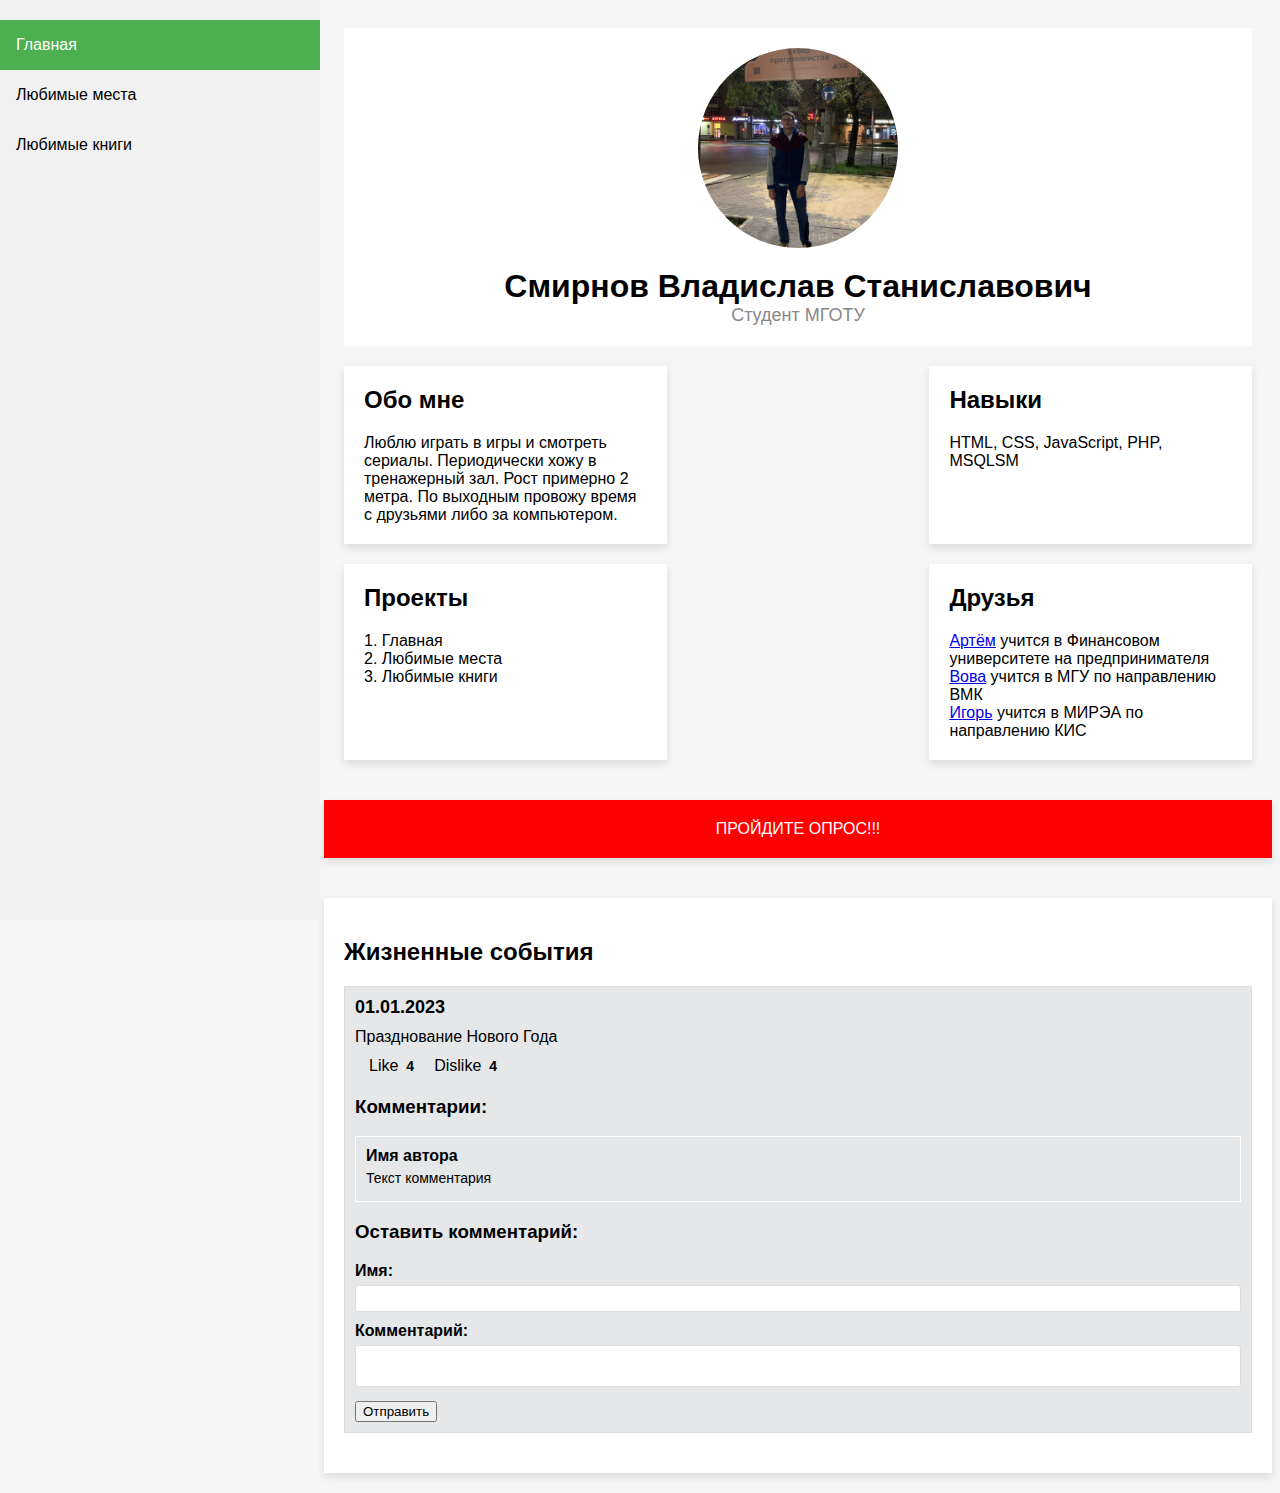
<file: zadanie1/index.html>
<!DOCTYPE html>
<html>
  <head>
    <meta charset="UTF-8">
    <title>Личная страница</title>
    <link rel="stylesheet" href="styles.css">
  </head>
  <body>
    <div class="side-nav">
        <a href="/zadanie1v2/index.html" class="active">Главная</a>
        <a href="/zadanie2/index.html">Любимые места</a>
        <a href="/zadanie3/index.html">Любимые книги</a>
    </div>
    
    <div class="main">
        <div class="profile-header">
            <img style="float: left;" src="images/square.png" alt="Profile picture">
            <h1>Смирнов Владислав Станиславович</h1>
            <p>Студент МГОТУ</p>
        </div>
        <div class="profile-body">
            <div class="aboutme">
                <h2>Обо мне</h2>
                <p>Люблю играть в игры и смотреть сериалы. Периодически хожу в тренажерный зал. Рост примерно 2 метра. По выходным провожу время с друзьями либо за компьютером. </p>
            </div>
            <div>
                <h2>Навыки</h2>
                <p>HTML, CSS, JavaScript, PHP, MSQLSM</p>
            </div>
            <div>
                <h2>Проекты</h2>
                <p>1. Главная<br>2. Любимые места<br>3. Любимые книги</p>
            </div>
            <div>
                <h2>Друзья</h2>
                <p><a href="https://vk.com/rocksabbat">Артём</a> учится в Финансовом университете на предпринимателя<br><a href="https://vk.com/montajnikvisotnic">Вова</a> учится в МГУ по направлению ВМК<br><a href="https://vk.com/chukarin2014">Игорь</a> учится в МИРЭА по направлению КИС</p>
            </div>
        </div>
    </div>
    

    <div class="modal">
        <div class="modal-content">
          <span class="close">&times;</span>
          <form id="quiz-form">
            <h3>Кто проживает на дне океана?</h3>
            <div class="answer-container" id="answ-container1" style="background-color: none; width: 300px;">
              <label>
                <input type="radio" name="q1" value="a" onClick=" disableRadioButtonsBlock (name); changeColorAnswCont1('g')"> Спанч Боб Сквэр Пэнтс
              </label>
              <label>
                <input type="radio" name="q1" value="b" onClick="disableRadioButtonsBlock (name); changeColorAnswCont1('r')"> Кик Бутовски
              </label>
              <label>
                <input type="radio" name="q1" value="c" onClick="disableRadioButtonsBlock (name); changeColorAnswCont1('r')"> Финис и Ферб
              </label>
            </div>
      
            <h3>А, И, Б сидели на трубе. А упала. Б пропала. Кто остался на трубе?</h3>
            <div class="answer-container" id="answ-container2" style="background-color: none; width: 300px;">
              <label>
                <input type="radio" name="q2" value="a" onClick=" disableRadioButtonsBlock (name); changeColorAnswCont2('r')"> А
              </label>
              <label>
                <input type="radio" name="q2" value="b" onClick=" disableRadioButtonsBlock (name); changeColorAnswCont2('g')"> И
              </label>
              <label>
                <input type="radio" name="q2" value="c" onClick="disableRadioButtonsBlock (name); changeColorAnswCont2('r')"> Б
              </label>
            </div>
      
            <h3>Вам нравится этот опрос?</h3>
            <div class="answer-container" id="answ-container3" style="background-color: none; width: 300px;">
              <label>
                <input type="radio" name="q3" value="a" onClick="disableRadioButtonsBlock (name); changeColorAnswCont3('r')"> Нет
              </label>
              <label>
                <input type="radio" name="q3" value="b" onClick="disableRadioButtonsBlock (name); changeColorAnswCont3('r')"> Да
              </label>
              <label>
                <input type="radio" name="q3" value="c" onClick="disableRadioButtonsBlock (name); changeColorAnswCont3('g')"> Очень
              </label>
            </div>
      
            <br>
            <button id="submitButton" type="submit">Проверить результат</button>
            <button id="resetButton" type="reset" class="retry" disabled="true">Еще разок?</button>
          </form>
          
        </div>
    </div>

    <section class="trigger-modalwin">
      <button id="modalbutton" onclick="showModalWin()">ПРОЙДИТЕ ОПРОС!!!</button>
    </section>

    <section class="events-section">
        <h2>Жизненные события</h2>
        <ul class="event-list">
          <li class="event" id="event1">
            <div class="event-date">01.01.2023</div>
            <div class="event-description">Празднование Нового Года</div>
            <div class="event-actions">
              <div class="like-dislike">
                <div class="like">
                <button class="like-btn">
                  <i class="fa fa-thumbs-up"></i> Like
                  <span class="like-count"></span>
                </button>
                </div>
                <div class="dislike">
                <button class="dislike-btn">
                  <i class="fa fa-thumbs-down"></i> Dislike
                  <span class="dislike-count"></span>
                </button>
                </div>
              </div>
            </div>
            <div class="comments">
              <h3>Комментарии:</h3>
              <ul class="comment-list">
                <li class="comment">
                  <div class="comment-author">Имя автора</div>
                  <div class="comment-text">Текст комментария</div>
                </li>
                <!-- Другие комментарии могут быть добавлены сюда -->
              </ul>
              <form>
                <h3>Оставить комментарий:</h3>
                <div class="form-group">
                  <label for="comment-author">Имя:</label>
                  <input type="text" id="comment-author" name="comment-author">
                </div>
                <div class="form-group">
                  <label for="comment-text">Комментарий:</label>
                  <textarea id="comment-text" name="comment-text"></textarea>
                </div>
                <button type="submit" class="comment-btn">Отправить</button>
              </form>
            </div>
          </li>
          <!-- Другие события могут быть добавлены сюда -->
        </ul>
      </section>
      <script src="scripts.js"></script>
      
  </body>
</html>
</file>
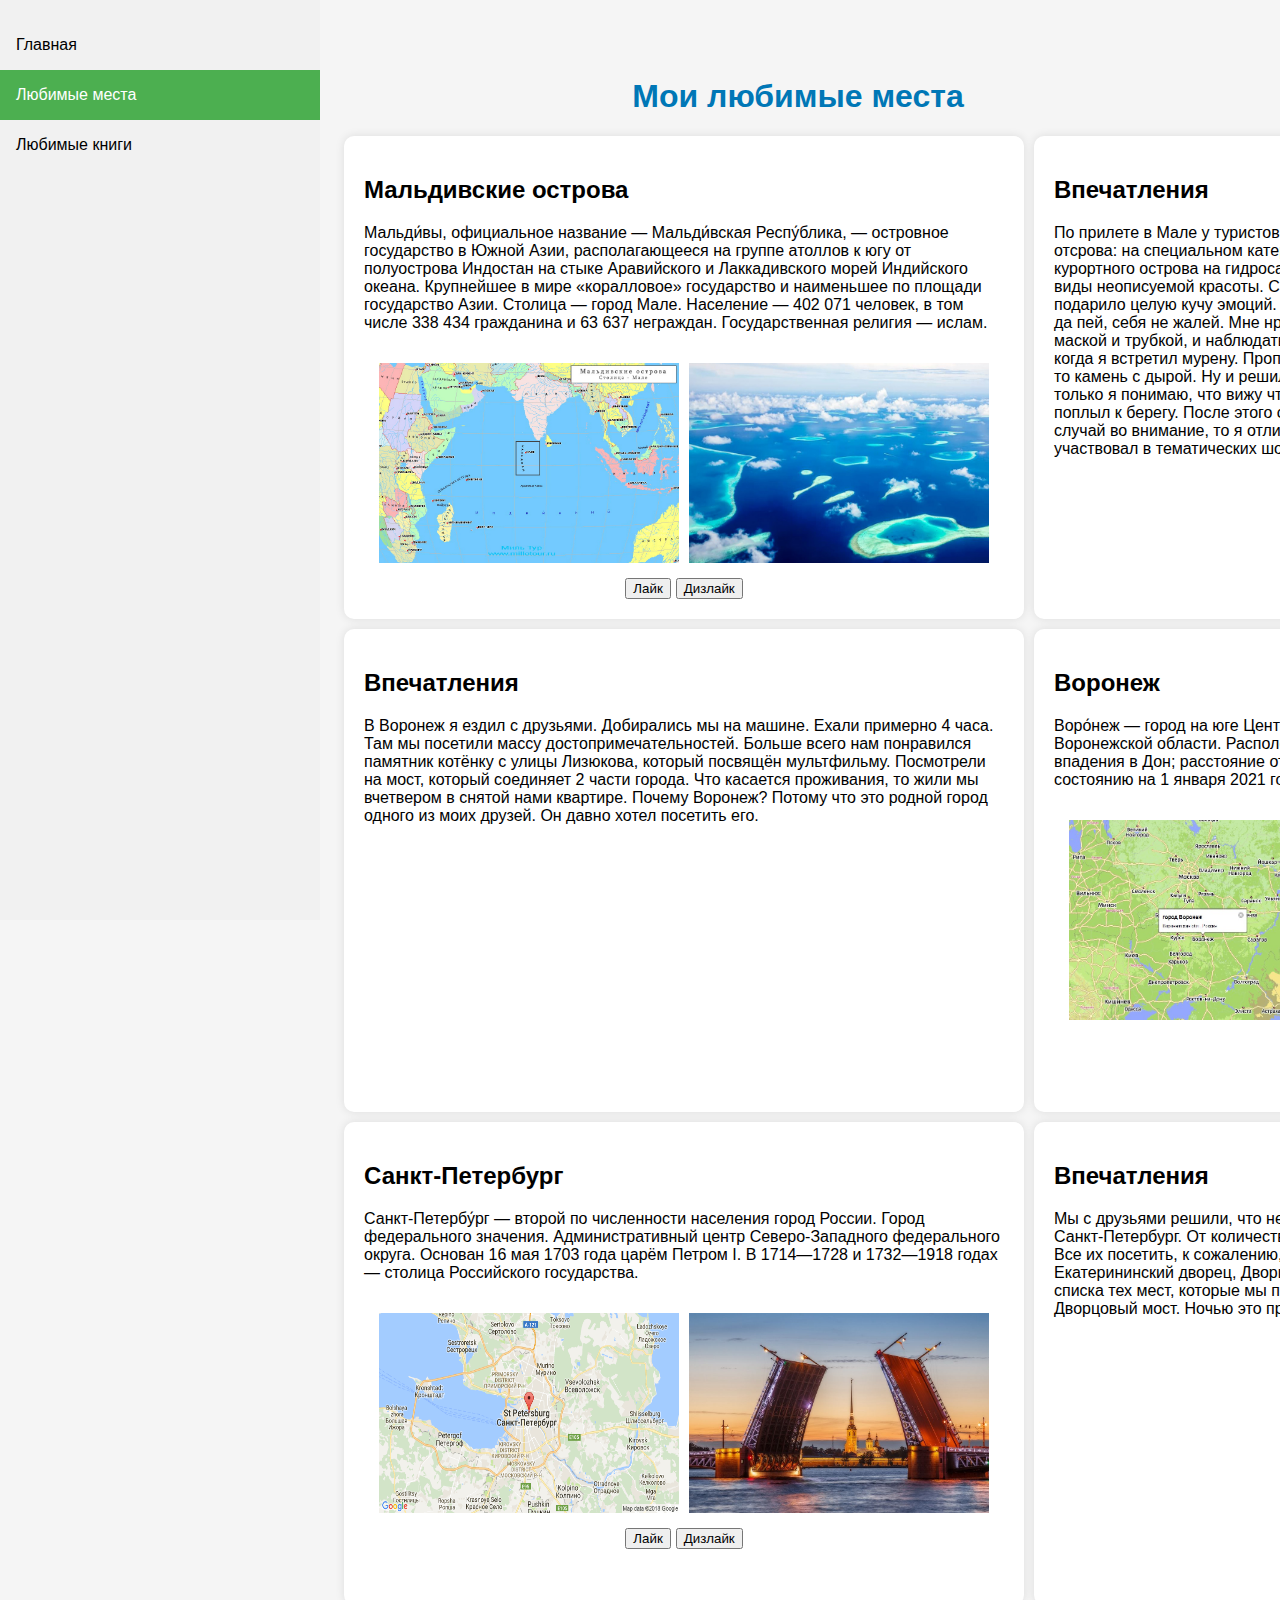
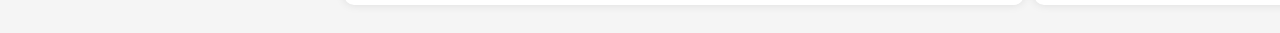
<file: zadanie2/index.html>
<!DOCTYPE html>
<html>
  <head>
    <link rel="stylesheet" href="styles.css">
    <meta charset="UTF-8">
    <title>Мои любимые места</title>
  </head>
  <body>

    <div class="side-nav">
      <a href="/zadanie1/index.html" >Главная</a>
      <a href="/zadanie2/index.html" class="active">Любимые места</a>
      <a href="/zadanie3/index.html">Любимые книги</a>
    </div>

  <div class="main">

      <h1>Мои любимые места</h1>
      <div class="places-container">
        <div>
          <h2>Мальдивские острова</h2>
          <div class="conatiner-info">
            <div>
              <p>Мальди́вы, официальное название — Мальди́вская Респу́блика, — островное государство в Южной Азии, располагающееся на группе атоллов к югу от полуострова Индостан на стыке Аравийского и Лаккадивского морей Индийского океана. Крупнейшее в мире «коралловое» государство и наименьшее по площади государство Азии. Столица — город Мале. Население — 402 071 человек, в том числе 338 434 гражданина и 63 637 неграждан. Государственная религия — ислам.</p>
            </div>
            <div class="geo">
              <img src="/zadanie2/map maldives.jpg">
              <img src="/zadanie2/atolls.jpg">
            </div>
          </div>
          <div class="actions">
            <button style="margin-right: 5px;" class="like-btn">Лайк</button>
            <button class="dislike-btn">Дизлайк</button>
          </div>
        </div>
        <div>
          <h2>Впечатления</h2>
          <p>По прилете в Мале у туристов есть два варианта, как добраться до курортного отсрова: на специальном катере(яхте) или на гидросамолёте. Я добирался до курортного острова на гидросамолёте, потому что из иллюминатора открываются виды неописуемой красоты. Само путешествие на мальдивские острова мне подарило целую кучу эмоций. На самом острове довольно много развлечений. Ешь да пей, себя не жалей. Мне нравилось заниматься снорклингом - плавать с ластами, маской и трубкой, и наблюдать за пёстрыми подводными жителями. Но был и казус, когда я встретил мурену. Проплывая мимо камней и корралов, я наткнулся на какой-то камень с дырой. Ну и решил приглядеться что же там такое в этой дыре. И как только я понимаю, что вижу что-то глазастое и зубастое, то я сверкая ластами поплыл к берегу. После этого случая я боялся заходить в воду. Если не брать этот случай во внимание, то я отличнно провёл там время: загорал на песке, плавал, участвовал в тематических шоу.</p>
        </div>
        <div>
          <h2>Впечатления</h2>
          <p>В Воронеж я ездил с друзьями. Добирались мы на машине. Ехали примерно 4 часа. Там мы посетили массу достопримечательностей. Больше всего нам понравился памятник котёнку с улицы Лизюкова, который посвящён мультфильму. Посмотрели на мост, который соединяет 2 части города. Что касается проживания, то жили мы вчетвером в снятой нами квартире. Почему Воронеж? Потому что это родной город одного из моих друзей. Он давно хотел посетить его. </p>
        </div>
        <div>
          <h2>Воронеж</h2>
          <p>Воро́неж — город на юге Центральной России, административный центр Воронежской области. Расположен на берегах реки Воронеж, в 12 километрах от её впадения в Дон; расстояние от Москвы — около 520 км. Население Воронежа по состоянию на 1 января 2021 года составляет 1 057 681 человек.</p>
          <div class="geo">
            <img src="/zadanie2/voronezh map.jpg">
            <img src="/zadanie2/voronezh.jpg">
          </div>
          <div class="actions">
            <button style="margin-right: 5px;" class="like-btn">Лайк</button>
            <button class="dislike-btn">Дизлайк</button>
          </div>
        </div>
        <div>
          <h2>Санкт-Петербург</h2>
          <p>Санкт-Петербу́рг — второй по численности населения город России. Город федерального значения. Административный центр Северо-Западного федерального округа. Основан 16 мая 1703 года царём Петром I. В 1714—1728 и 1732—1918 годах — столица Российского государства.</p>
          <div class="geo">
            <img src="/zadanie2/piter map.jpg">
            <img src="/zadanie2/piter.jpg">
          </div>
          <div class="actions">
            <button style="margin-right: 5px;" class="like-btn">Лайк</button>
            <button class="dislike-btn">Дизлайк</button>
          </div>
        </div>
        <div>
          <h2>Впечатления</h2>
          <p>Мы с друзьями решили, что необходимо посетить культурную столицу России - Санкт-Петербург. От количества достопримечательностей просто глаза разбегались. Все их посетить, к сожалению, не удалось, но в целом мы получили, что хотели. Екатерининский дворец, Дворцовый мост, Кунсткамера - это лишь малая часть списка тех мест, которые мы посетили. Лично мне больше всего понравился Дворцовый мост. Ночью это просто незабываемое зрелище. </p>
        </div>
      </div>
    </div>
  </body>
</html>
</file>
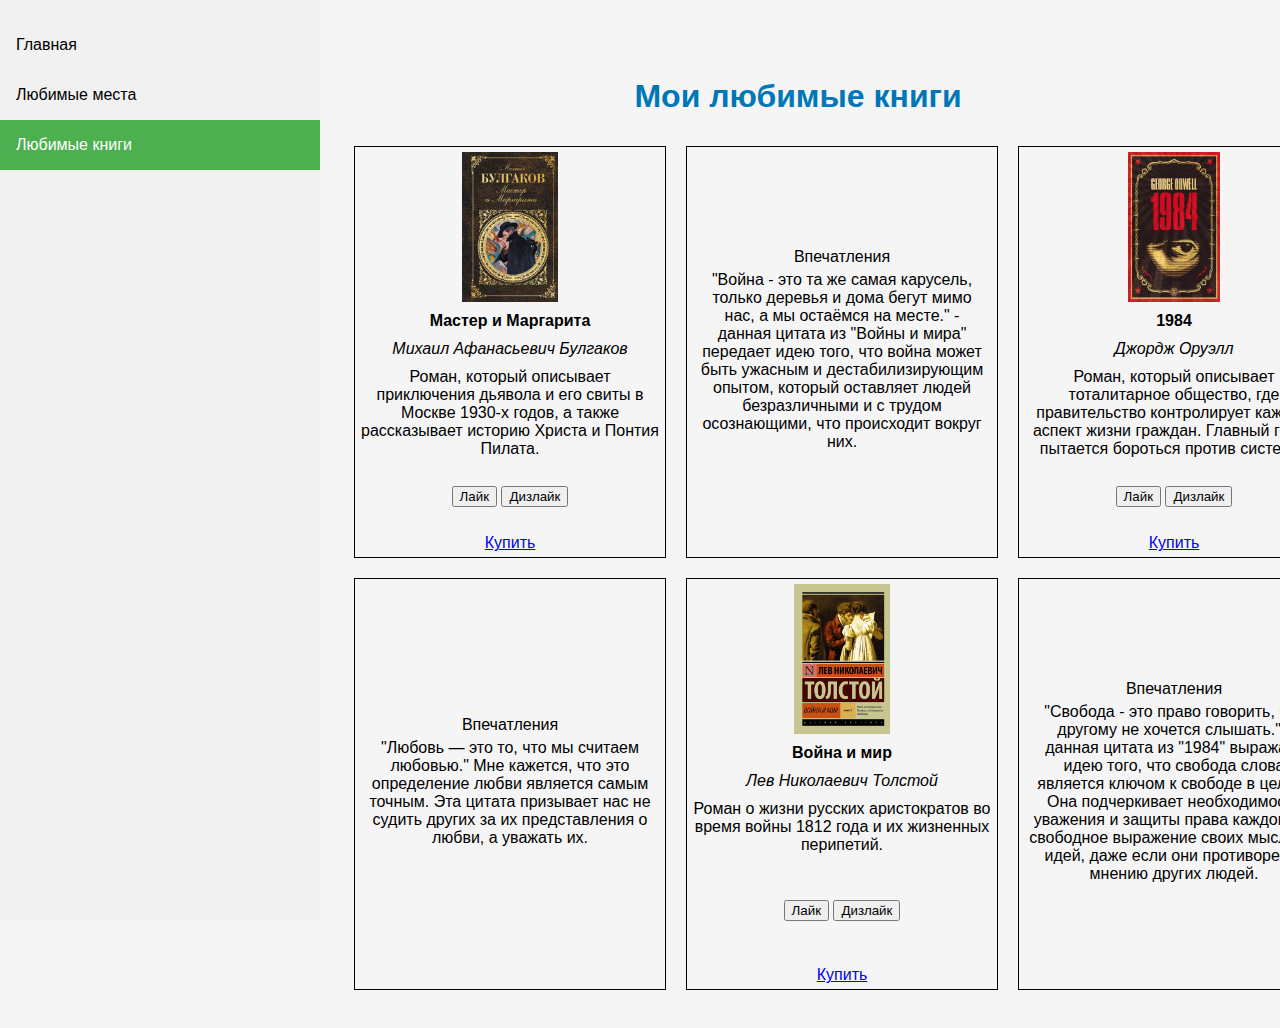
<file: zadanie3/index.html>
<!DOCTYPE html>
<html>
<head>
  <link rel="stylesheet" href="styles.css">
  <title>Мои любимые книги</title>
</head>
<body>
  <div class="side-nav">
    <a href="/zadanie1v2/index.html" >Главная</a>
    <a href="/zadanie2/index.html" >Любимые места</a>
    <a href="/zadanie3/index.html" class="active">Любимые книги</a>
  </div>

  <div class="main-nav">
    <h1>Мои любимые книги</h1>
    <div class="main">
      <div class="book">
        <img src="images/mim.jpg" alt="Книга 1">
        <div class="book-title">Мастер и Маргарита</div>
        <div class="book-author">Михаил Афанасьевич Булгаков</div>
        <div class="book-description">Роман, который описывает приключения дьявола и его свиты в Москве 1930-х годов, а также рассказывает историю Христа и Понтия Пилата.</div>
        <div class="actions">
          <button class="like-btn">Лайк</button>
          <button class="dislike-btn">Дизлайк</button>
        </div>
        <div class="buy"> <a href="#">Купить</a></div>
      </div>

      <div class="comment">
        <div class="impessions">Впечатления</div>
        <div class="text">"Война - это та же самая карусель, только деревья и дома бегут мимо нас, а мы остаёмся на месте." - данная цитата из "Войны и мира" передает идею того, что война может быть ужасным и дестабилизирующим опытом, который оставляет людей безразличными и с трудом осознающими, что происходит вокруг них.</div>
      </div>

      <div class="book">
        <img src="images/1984.jpg" alt="Книга 3">
        <div class="book-title">1984</div>
        <div class="book-author">Джордж Оруэлл</div>
        <div class="book-description">Роман, который описывает тоталитарное общество, где правительство контролирует каждый аспект жизни граждан. Главный герой пытается бороться против системы.</div>
        <div class="actions">
          <button class="like-btn">Лайк</button>
          <button class="dislike-btn">Дизлайк</button>
        </div>
        <div class="buy"> <a href="#">Купить</a></div>
      </div>

      <div class="comment">
        <div class="impessions">Впечатления</div>
        <div class="text">"Любовь — это то, что мы считаем любовью." Мне кажется, что это определение любви является самым точным. Эта цитата призывает нас не судить других за их представления о любви, а уважать их.</div>
      </div>

      <div class="book">
        <img src="images/vim.jpeg" alt="Книга 2">
        <div class="book-title">Война и мир</div>
        <div class="book-author">Лев Николаевич Толстой</div>
        <div class="book-description">Роман о жизни русских аристократов во время войны 1812 года и их жизненных перипетий.</div>
        <div class="actions">
          <button class="like-btn">Лайк</button>
          <button class="dislike-btn">Дизлайк</button>
        </div>
        <div class="buy"> <a href="#">Купить</a></div>
      </div>

      <div class="comment">
        <div class="impessions">Впечатления</div>
        <div class="text">"Свобода - это право говорить, что другому не хочется слышать." - данная цитата из "1984" выражает идею того, что свобода слова является ключом к свободе в целом. Она подчеркивает необходимость уважения и защиты права каждого на свободное выражение своих мыслей и идей, даже если они противоречат мнению других людей.</div>
      </div>

    </div>
  </div>
</body>
</html>
</file>
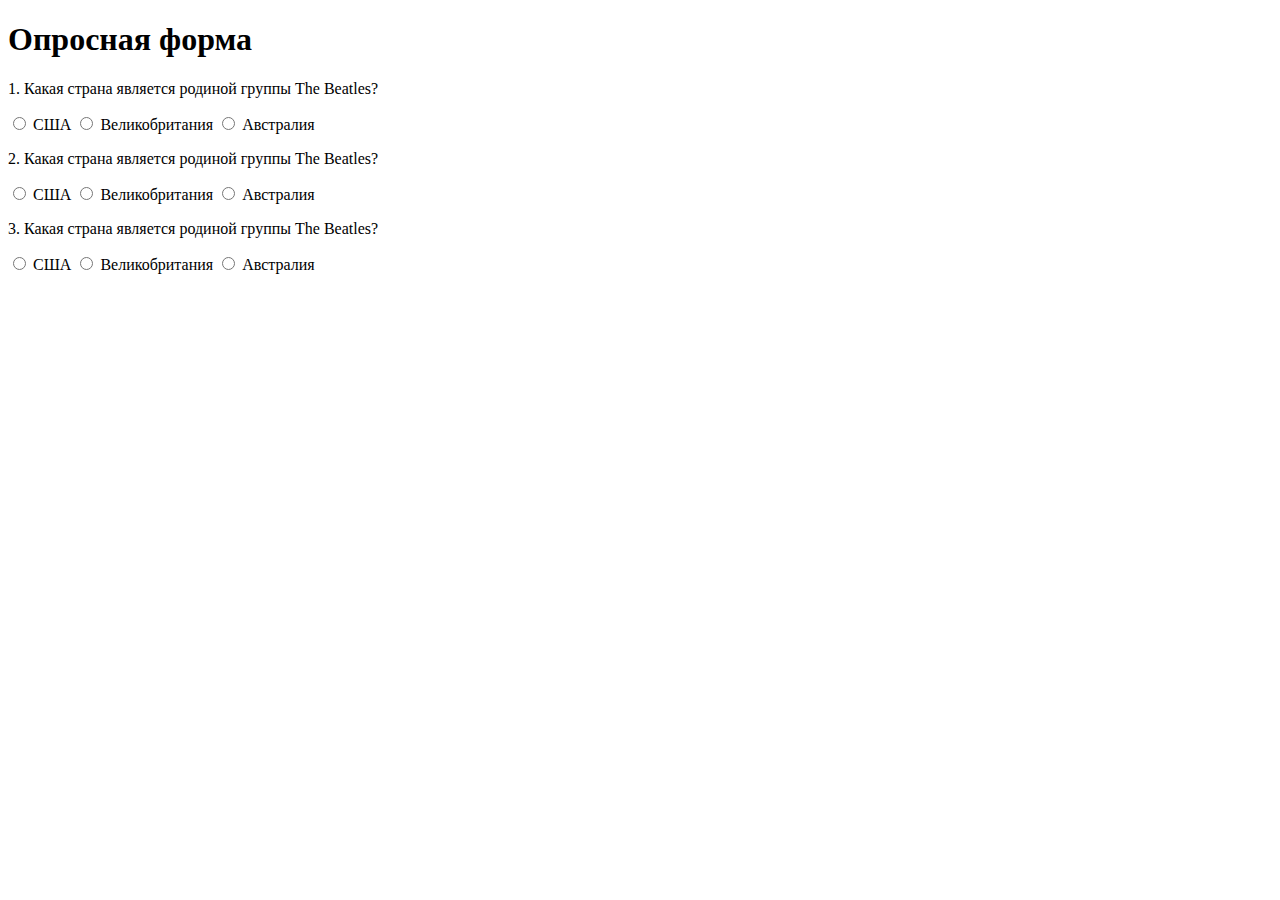
<file: zadanie1v2/form.html>
<!DOCTYPE html>
<html>
<head>
  <meta charset="UTF-8">
  <title>Опросная форма</title>
  <script>
    // Внутренний массив с правильными ответами
    var correctAnswers = [2, 3, 1];

    // Функция проверки ответов при нажатии на кнопку
    function checkAnswers() {
      var radios = document.querySelectorAll('input[type=radio]:checked');
      var score = 0;
      for (var i = 0; i < radios.length; i++) {
        if (parseInt(radios[i].value) === correctAnswers[i]) {
          radios[i].parentNode.style.color = 'green';
          score++;
        } else {
          radios[i].parentNode.style.color = 'red';
        }
      }
      alert('Вы набрали ' + score + ' балл(ов) из ' + correctAnswers.length + ' возможных');
    }

    // Функция проверки ответа при выборе варианта
    function checkAnswer(radio) {
      if (parseInt(radio.value) === correctAnswers[radio.name]) {
        radio.parentNode.style.color = 'green';
      } else {
        radio.parentNode.style.color = 'red';
      }
    }

    // Функция проверки ответов при обновлении страницы
    function checkAnswersOnRefresh() {
      var radios = document.querySelectorAll('input[type=radio]:checked');
      for (var i = 0; i < radios.length; i++) {
        if (parseInt(radios[i].value) === correctAnswers[i]) {
          radios[i].parentNode.style.color = 'green';
        } else {
          radios[i].parentNode.style.color = 'red';
        }
      }
    }

    // Событие для обработки выбора варианта ответа
    var radios = document.querySelectorAll('input[type=radio]');
    for (var i = 0; i < radios.length; i++) {
      radios[i].addEventListener('click', function() {
        checkAnswer(this);
      });
    }

    // Событие для обработки нажатия на кнопку
    var checkButton = document.getElementById('check-button');
    checkButton.addEventListener('click', function() {
      checkAnswers();
    });

    // Событие для проверки ответов при обновлении страницы
    window.addEventListener('load', function() {
      checkAnswersOnRefresh();
    });
  </script>
</head>
<body>
  <h1>Опросная форма</h1>
  <form>
    <p>1. Какая страна является родиной группы The Beatles?</p>
    <label><input type="radio" name="0" value="1"> США</label>
    <label><input type="radio" name="0" value="2"> Великобритания</label>
    <label><input type="radio" name="0" value="3"> Австралия</label>
    <br>
    <p>2. Какая страна является родиной группы The Beatles?</p>
    <label><input type="radio" name="0" value="1"> США</label>
    <label><input type="radio" name="0" value="2"> Великобритания</label>
    <label><input type="radio" name="0" value="3"> Австралия</label>
    <p>3. Какая страна является родиной группы The Beatles?</p>
    <label><input type="radio" name="0" value="1"> США</label>
    <label><input type="radio" name="0" value="2"> Великобритания</label>
    <label><input type="radio" name="0" value="3"> Австралия</label>
  </form>
</body>
</file>
<file: zadanie1/styles.css>
body {
    font-family: Arial, sans-serif;
    background-color: #f5f5f5;
    }
  
    .main {
        margin-left: 25%; /* установите отступ для контента */
        padding: 20px;
        box-sizing: border-box;
    }
    .profile-header {
        display: flex;
        flex-direction: column;
        justify-content: center;
        align-items: center;
        background-color: #fff;
        padding: 20px;
        margin-bottom: 20px;
    }
    .profile-header img {
        width: 200px;
        height: 200px;
        object-fit: cover;
        border-radius: 50%;
        margin-bottom: 20px;
    }
    .profile-header h1 {
        font-size: 32px;
        margin: 0;
    }
    .profile-header p {
        font-size: 18px;
        margin: 0;
        color: #888;
    }
    .profile-body {
        display: flex;
        flex-wrap: wrap;
        justify-content: space-between;
    }
    .profile-body div {
        background-color: #fff;
        box-shadow: 0 4px 8px rgba(0, 0, 0, 0.1);
        padding: 20px;
        margin-bottom: 20px;
        flex-basis: calc(33.33% - 20px);
    }
    .profile-body div h2 {
        font-size: 24px;
        margin-top: 0;
    }
    .profile-body div p {
        font-size: 16px;
        margin-bottom: 0;
    }


    .events-section {
        margin-top: 40px;
        margin-left: 25%;
        background-color: #fff;
        box-shadow: 0 4px 8px rgba(0, 0, 0, 0.1);
        padding: 20px;
        margin-bottom: 20px;
        flex-basis: calc(33.33% - 20px);
        
    }
    
    .event-list {
        list-style: none;
        padding: 0;
        margin: 0;
    }
    
    .event {
        margin-bottom: 20px;
        padding: 10px;
        border: 1px solid #ddd;
    }
    
    .event-date {
        font-weight: bold;
        font-size: 18px;
        margin-bottom: 10px;
    }
    
    .event-description {
        font-size: 16px;
        margin-bottom: 10px;
    }
    
    .event-actions {
        margin-bottom: 10px;
    }
    
    .comments {
        margin-top: 20px;
    }
    
    .comment-list {
        list-style: none;
        padding: 0;
        margin: 0;
    }
    
    .comment {
        margin-bottom: 10px;
        padding: 10px;
        border: 1px solid #fff;
    }
    
    .comment-author {
        font-weight: bold;
        font-size: 16px;
        margin-bottom: 5px;
    }
    
    .comment-text {
        font-size: 14px;
        margin-bottom: 5px;
    }
    
    .form-group {
        margin-bottom: 10px;
    }

    /* кнопки лайк дизлайк*/
    /* Стили для кнопок лайка и дизлайка */
    .like-dislike {
      display: flex;
      align-items: center;
    }

    .like-btn, .dislike-btn {
      display: flex;
      align-items: center;
      justify-content: center;
      border: none;
      background: none;
      cursor: pointer;
      font-size: 16px;
    }

    .like-btn i, .dislike-btn i {
      margin-right: 8px;
    }



    /* Стили для счетчиков лайков и дизлайков */
    .like-count, .dislike-count {
      display: inline-block;
      margin-left: 8px;
      font-size: 14px;
      font-weight: bold;
    }

    
    label {
        display: block;
        font-weight: bold;
        margin-bottom: 5px;
    }
    
    input[type="text"],
    textarea {
        resize: none;
        width: 100%;
        padding: 5px;
        border: 1px solid #ddd;
        border-radius: 3px;
        box-sizing: border-box;
        margin-bottom: 5
    }

    /* Стили для модального окна */

    .trigger-modalwin {
        margin-left: 25%;
        background-color: #fff;
        box-shadow: 0 4px 8px rgba(0, 0, 0, 0.1);
        margin-bottom: 20px;
        flex-basis: calc(33.33% - 20px);
    }

    #modalbutton {
        padding: 20px 30px; /* задаем отступы внутри кнопки */
        background-color: red; /* задаем цвет фона кнопки */
        border: none; /* убираем границу */
        color: white; /* задаем цвет текста */
        text-align: center; /* выравниваем текст по центру */
        text-decoration: none; /* убираем подчеркивание */
        display: inline-block; /* делаем кнопку строчным элементом, чтобы она занимала только необходимую ширину */
        font-size: 16px; /* задаем размер текста */
        cursor: pointer; /* меняем курсор при наведении на кнопку */
        width: 100%;
        height: 100%;
    }

    .modal {
        display: none; /* по умолчанию окно скрыто */
        position: fixed; /* окно всегда остается на месте при прокрутке */
        z-index: 999; /* помещаем окно поверх остальных элементов на странице */
        left: 0;
        top: 0;
        width: 100%;
        height: 100%;
        overflow: auto; /* добавляем прокрутку, если содержимое окна не помещается на экране */
        background-color: rgba(0,0,0,0.4); /* делаем задний фон чуть затемненным */
        margin-left: 25%;
    }

    /* Стили для содержимого модального окна */
    .modal-content {
        background-color: #fefefe;
        margin: 5%; /* расположение содержимого окна по центру экрана */
        padding: 20px;
        border: 1px solid #888;
        width: 60%;
        justify-content: center;
        align-items: center;
    }

    /* Стили для кнопки "Закрыть" */
    .close {
        color: #aaaaaa;
        float: right;
        font-size: 28px;
        font-weight: bold;
    }

    .close:hover,
    .close:focus {
        color: #000;
        text-decoration: none;
        cursor: pointer;
    }

    

  /* задаем стиль для боковой навигационной панели */
    .side-nav {
        position: fixed;
        top: 0;
        left: 0;
        height: 100%;
        width: 25%;
        background-color: #f1f1f1;
        overflow-x: hidden;
        padding-top: 20px;
        z-index: 998; 
    }

    /* задаем стиль для ссылок в боковой навигационной панели */
    .side-nav a {
    display: block; /* отображаем ссылки как блоки */
    color: #000; /* цвет текста */
    padding: 16px; /* добавляем отступы */
    text-decoration: none; /* убираем подчеркивание */
    }

    /* задаем стиль для активной ссылки в боковой навигационной панели */
    .side-nav a.active {
    background-color: #4CAF50; /* задаем фоновый цвет для активной ссылки */
    color: white; /* меняем цвет текста на белый */
    }
</file>
<file: zadanie2/styles.css>
body {
    font-family: Arial, sans-serif;
    background-color: #f5f5f5;
  }

  .main {
        margin-left: 25%; /* установите отступ для контента */
        padding: 20px;
        box-sizing: border-box;
  }

  h1 {
    text-align: center;
    color: #0077b6;
    margin-top: 50px;
  }
  .places-container {
    display: grid;
    grid-template-columns: repeat(2, 1fr); /* создаем 2 колонки */
    grid-template-rows: repeat(3, 1fr); /* создаем 3 строки */
    grid-gap: 10px; /* расстояние между элементами */
  }

  .places-container > div {
    background-color: #fff;
    border-radius: 10px;
    box-shadow: 0 0 10px rgba(0,0,0,0.1);
    padding: 20px;
  }

  .container-info{
    display: flex;
    flex-wrap: wrap;
    align-content: space-between;
  }

  .geo {
    display: flex;
    justify-content: center;
    align-items: center;
    padding: 10px;
  }
  img {
    height: 200px;
    width: 300px;
    display: flex;
    justify-content: space-between;
    padding: 5px;
  }

  .places-container > div:hover {
    transform: scale(1.01);
    transition: all 0.2s ease-in-out;
  }

  .actions {
    display: flex;
    justify-content: center;
    align-items: flex-end;
    
  }

  /* задаем стиль для боковой навигационной панели */
  .side-nav {
        position: fixed;
        top: 0;
        left: 0;
        height: 100%;
        width: 25%;
        background-color: #f1f1f1;
        overflow-x: hidden;
        padding-top: 20px;
        z-index: 999; /* установите высокое значение z-index */
  }

    /* задаем стиль для ссылок в боковой навигационной панели */
  .side-nav a {
  display: block; /* отображаем ссылки как блоки */
  color: #000; /* цвет текста */
  padding: 16px; /* добавляем отступы */
  text-decoration: none; /* убираем подчеркивание */
  }

    /* задаем стиль для активной ссылки в боковой навигационной панели */
  .side-nav a.active {
  background-color: #4CAF50; /* задаем фоновый цвет для активной ссылки */
  color: white; /* меняем цвет текста на белый */
  }
</file>
<file: zadanie3/styles.css>
body {
    font-family: Arial, sans-serif;
    background-color: #f5f5f5;
   }    

  .main-nav {
    margin-left: 25%; 
    padding: 20px;
    box-sizing: border-box;
   }

  .main {
    display: flex;
    flex-wrap: wrap;
    width: 1000px ;
    margin: 0 auto;
  }

  h1 {
    text-align: center;
    color: #0077b6;
    margin-top: 50px;
  }

  .comment {
    display: flex;
    flex-direction: column;
    justify-content: center;
    align-items: center;
    width: 300px;
    height: 400px;
    border: 1px solid black;
    margin: 10px;
    padding: 5px;
    font-size: 16px;
    text-align: center;
  }

  
  .impressions {
    font-weight: bold;
  }

  .text {
    align-self: center;
    padding: 5px;
  }


  .book {
    display: flex;
    flex-direction: column;
    justify-content: center;
    align-items: center;
    width: 300px;
    height: 400px;
    border: 1px solid black;
    margin: 10px;
    padding: 5px;
    font-size: 16px;
    text-align: center;
  }

  .book img {
    height: 150px;
    margin-bottom: 10px;
  }

  .book-title {
    font-weight: bold;
    margin-bottom: 10px;
  }

  .book-author {
    font-style: italic;
  }

  .book-description {
    margin-top: 10px;
  }

  .actions {
    margin-top: auto;
  }

  .buy {
    margin-top: auto
  }      
  .side-nav {
    position: fixed;
    top: 0;
    left: 0;
    height: 100%;
    width: 25%;
    background-color: #f1f1f1;
    overflow-x: hidden;
    padding-top: 20px;
    z-index: 999; 
  }

      
  .side-nav a {
    display: block; 
    color: #000; 
    padding: 16px;
    text-decoration: none; 
  }

  .side-nav a.active {
    background-color: #4CAF50;
    color: white;
  }
</file>
